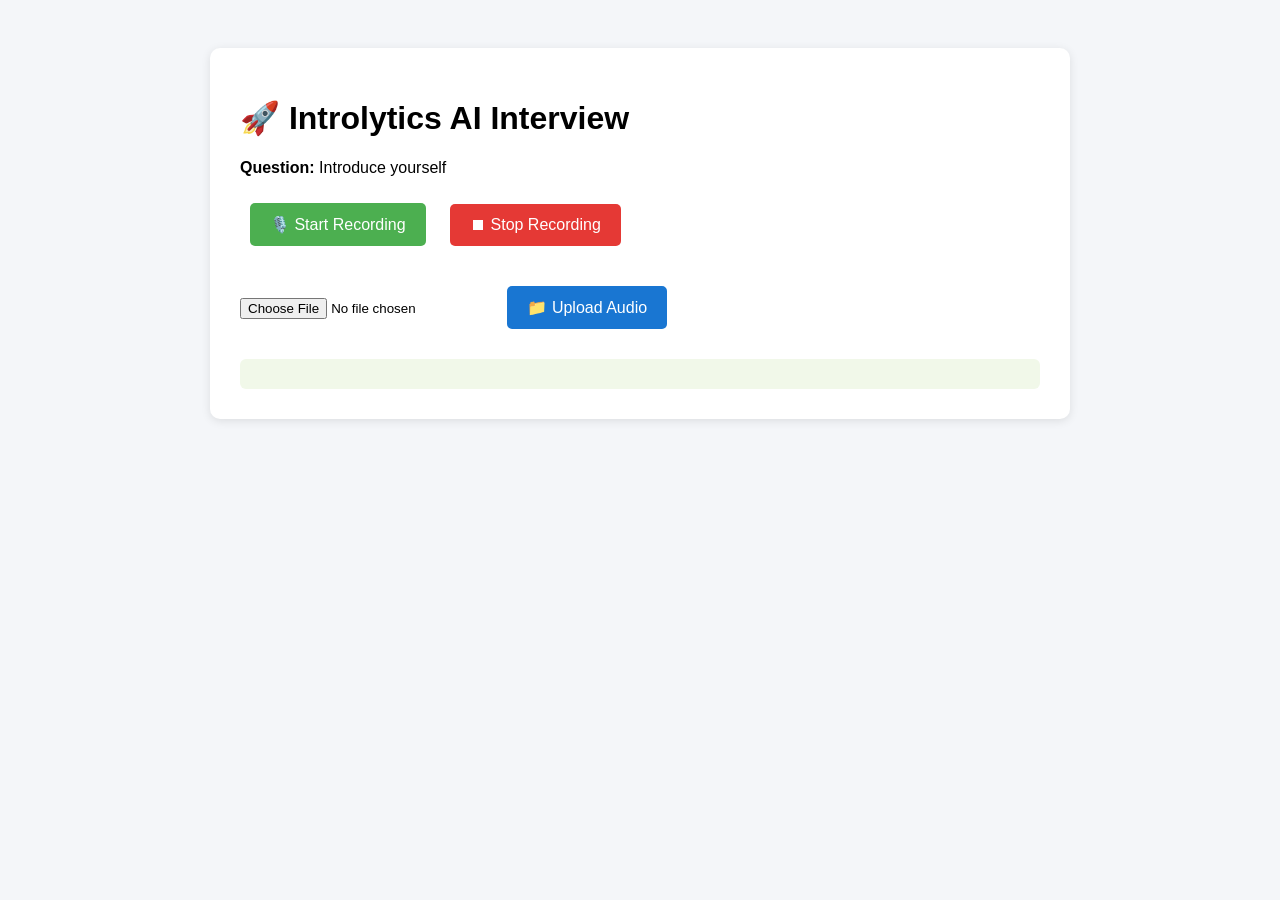
<file: frontend/interview.html>
<!DOCTYPE html>
<html lang="en">

<head>
<meta charset="UTF-8">
<title>Introlytics AI Interview</title>

<style>
body{
    font-family: Arial;
    background:#f4f6f9;
    padding:40px;
}

.container{
    width:800px;
    margin:auto;
    background:white;
    padding:30px;
    border-radius:10px;
    box-shadow:0 2px 10px rgba(0,0,0,0.1);
}

button{
    padding:12px 20px;
    margin:10px;
    border:none;
    border-radius:5px;
    font-size:16px;
    cursor:pointer;
}

#startBtn{ background:#4CAF50;color:white;}
#stopBtn{ background:#e53935;color:white;}
#uploadBtn{ background:#1976D2;color:white;}

.section{
    margin-top:20px;
}

.result{
    margin-top:20px;
    padding:15px;
    background:#f1f8e9;
    border-radius:6px;
}

pre{
    background:#eee;
    padding:10px;
    border-radius:5px;
}

h3{
    margin-bottom:5px;
}
</style>
</head>

<body>

<div class="container">

<h1>🚀 Introlytics AI Interview</h1>

<p><b>Question:</b> Introduce yourself</p>

<!-- 🎤 RECORDING -->
<button id="startBtn">🎙️ Start Recording</button>
<button id="stopBtn">⏹ Stop Recording</button>

<!-- 📁 FILE UPLOAD -->
<div class="section">
    <input type="file" id="fileInput" accept="audio/*">
    <button id="uploadBtn">📁 Upload Audio</button>
</div>

<p id="status"></p>

<div class="result" id="result"></div>

</div>

<script>

let recorder;
let audioChunks = [];

// ================== START RECORDING ==================
async function startRecording(){
    const stream = await navigator.mediaDevices.getUserMedia({audio:true});

    recorder = new MediaRecorder(stream);
    audioChunks = [];

    recorder.ondataavailable = e => {
        audioChunks.push(e.data);
    };

    recorder.start();
    document.getElementById("status").innerText="🎙️ Recording...";
}

// ================== STOP RECORDING ==================
function stopRecording(){
    recorder.stop();

    recorder.onstop = async () => {

        document.getElementById("status").innerText="⏳ Processing...";

        const audioBlob = new Blob(audioChunks,{type:"audio/webm"});
        const formData = new FormData();
        formData.append("audio", audioBlob, "recording.webm");

        await sendToBackend(formData);
    };
}

// ================== FILE UPLOAD ==================
async function uploadFile(){
    const file = document.getElementById("fileInput").files[0];

    if(!file){
        alert("Please select a file first");
        return;
    }

    const formData = new FormData();
    formData.append("audio", file);

    document.getElementById("status").innerText="⏳ Uploading file...";

    await sendToBackend(formData);
}

// ================== SEND TO BACKEND ==================
async function sendToBackend(formData){
    try {
        const response = await fetch(
            "http://127.0.0.1:8000/student/evaluate",
            {
                method:"POST",
                body:formData
            }
        );

        const result = await response.json();

        displayResult(result);

        document.getElementById("status").innerText="✅ Completed";

    } catch (error) {
        console.error(error);
        document.getElementById("status").innerText="❌ Backend error";
    }
}

// ================== DISPLAY RESULT ==================
function displayResult(response){

    const resultDiv = document.getElementById("result");

    if(response.status !== "success"){
        resultDiv.innerHTML = "<p style='color:red;'>Error processing request</p>";
        return;
    }

    const data = response.data;

    resultDiv.innerHTML = `

    <div class="section">
        <h3>📝 Transcript</h3>
        <p>${data.refined_transcript}</p>
    </div>

    <div class="section">
        <h3>🧠 Semantic Analysis</h3>
        <pre>${JSON.stringify(data.semantic, null, 2)}</pre>
    </div>

    <div class="section">
        <h3>🎯 Scores</h3>
        <pre>${JSON.stringify(data.scores, null, 2)}</pre>
    </div>

    <div class="section">
        <h3>🎤 Audio Features</h3>
        <pre>${JSON.stringify(data.audio_features, null, 2)}</pre>
    </div>

    <div class="section">
        <h3>⚠️ Filler Words</h3>
        <pre>${JSON.stringify(data.fillers, null, 2)}</pre>
    </div>

    <div class="section">
        <h3>💡 AI Feedback</h3>
        <p><b>${data.feedback}</b></p>
    </div>

    `;
}

// ================== EVENT LISTENERS ==================
document.getElementById("startBtn").onclick = startRecording;
document.getElementById("stopBtn").onclick = stopRecording;
document.getElementById("uploadBtn").onclick = uploadFile;

</script>

</body>
</html>
</file>
